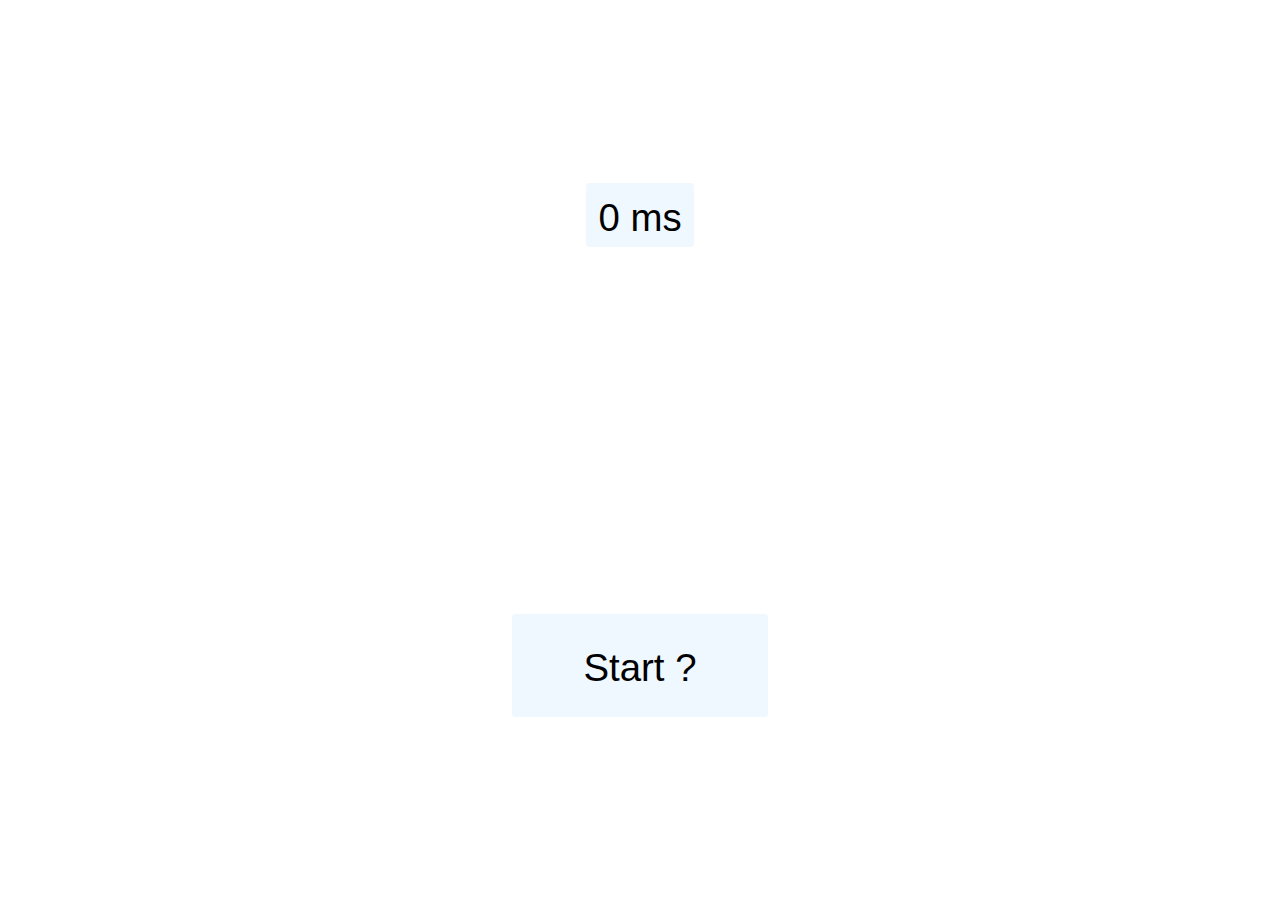
<file: index.html>
<!DOCTYPE html>
<html lang="en">
<head>
    <meta charset="UTF-8">
    <meta name="viewport" content="width=device-width, initial-scale=1.0">
    <title>BenchMark</title>
    <link rel="stylesheet" href="style.css"/>
</head>
<body>
    <div id="times"></div>
    <p id="time">0 ms</p>
    <div id="button">Start ?</div>
    <script src="script.js"></script>
</body>
</html>
</file>
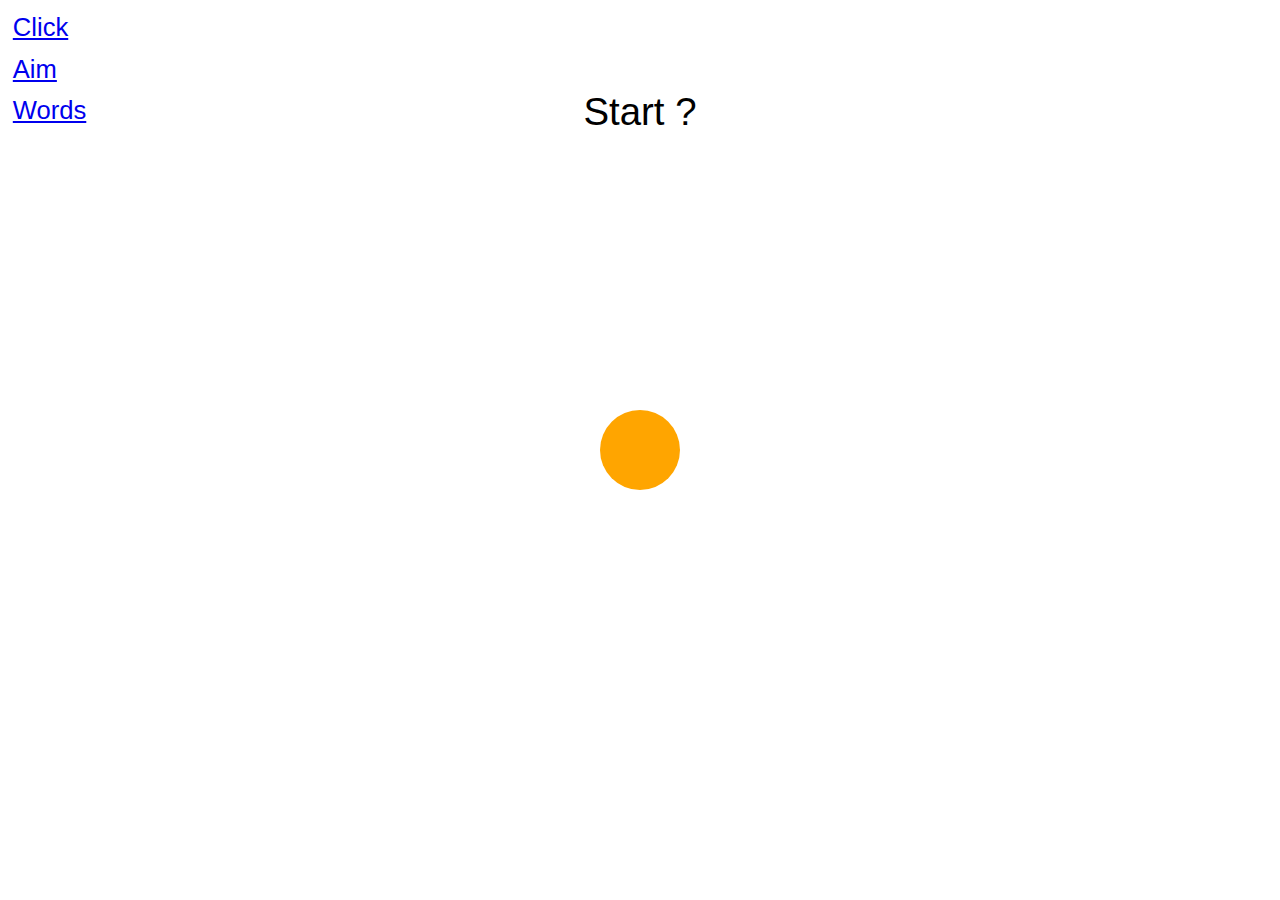
<file: aim.html>
<!DOCTYPE html>
<html lang="en">
<head>
    <meta charset="UTF-8">
    <meta name="viewport" content="width=device-width, initial-scale=1.0">
    <title>BenchMark</title>
    <script src="aim.js"></script>
    <link rel="stylesheet" href="style.css">
</head>
<body>
    <nav id="nav">
        <a href="index.html">Click</a>
        <a href="aim.html">Aim</a>
        <a href="words.html">Words</a>
    </nav>
    <p id="info">Start ?</p>
    <div id="times"></div>

    <div id="target"></div>
    
</body>
</html>
</file>
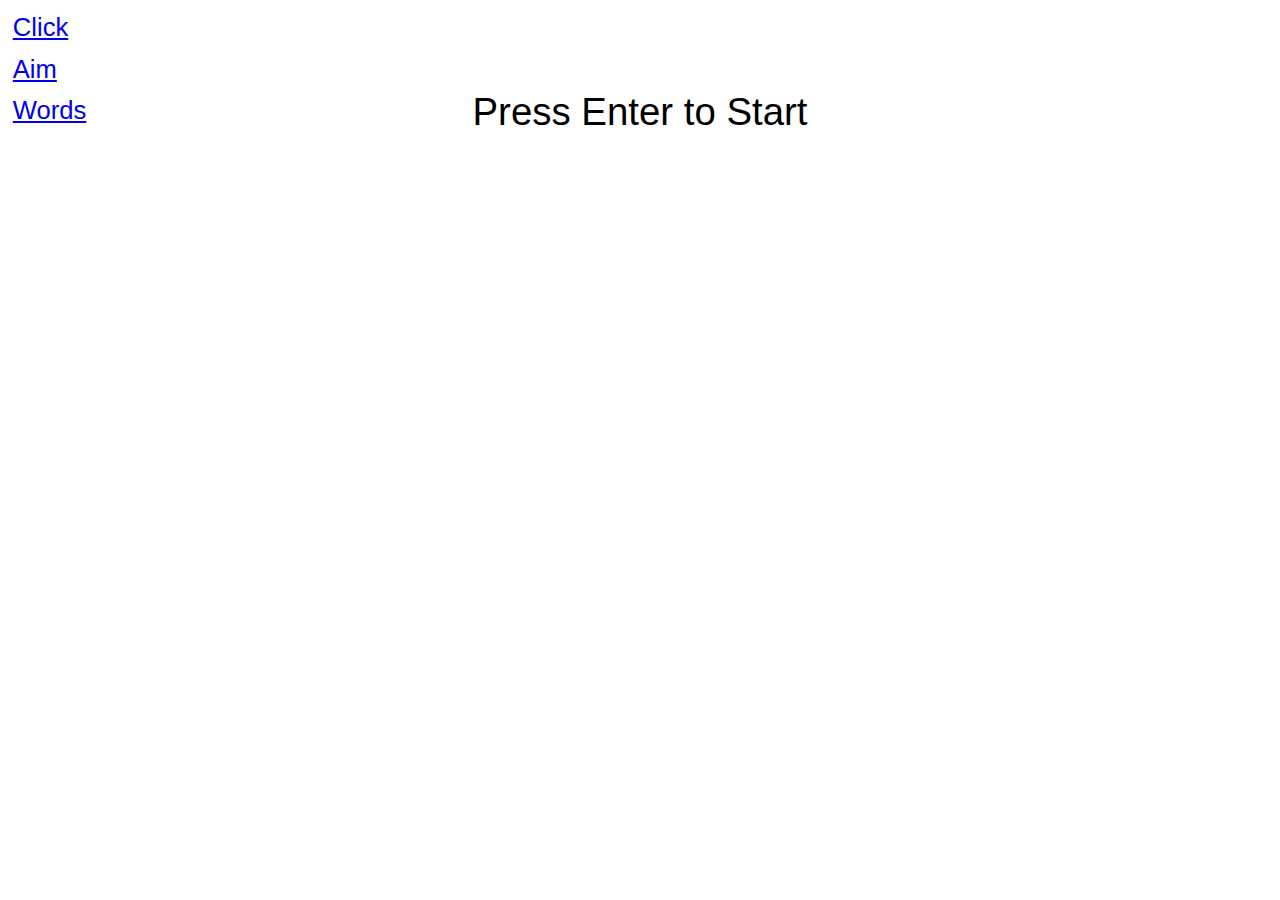
<file: words.html>
<!DOCTYPE html>
<html lang="en">
<head>
    <meta charset="UTF-8">
    <meta name="viewport" content="width=device-width, initial-scale=1.0">
    <title>BenchMark</title>
    <script src="words.js"></script>
    <link rel="stylesheet" href="style.css">
</head>
<body>
    <nav id="nav">
        <a href="index.html">Click</a>
        <a href="aim.html">Aim</a>
        <a href="words.html">Words</a>
    </nav>
    <p id="info">Press Enter to Start</p>
    <div id="times"></div>

    <div id="wordDIV"></div>
</body>
</html>
</file>
<file: style.css>
* {
    padding: 0;
    margin: 0;
    box-sizing: border-box;
    font-family: sans-serif;
    font-size: 3svw;
}


body {
    width: 100svw;
    height: 100svh;
    overflow: hidden;

    background-color: white;
    display: flex;
    flex-direction: column;
    align-items: center;
    justify-content: space-around;

    #button {
        width: 20svw;
        height: 8svw;
        padding: 2.5svw 4svw;
        font-size: 3svw;
        background-color: aliceblue;
        user-select: none;
        border-radius: .3svw;
        text-align: center;
    }
    #time {
        width: fit-content;
        height: 5svw;
        padding: 1svw;
        font-size: 3svw;
        background-color: aliceblue;
        user-select: none;
        border-radius: .3svw;
    }
    #times {
        position: absolute;
        display: flex;
        flex-direction: column;
        gap: 1svh;
        top: 0px;
        right: 0px;
    }
}


nav {
    padding: 1svw;
    position: absolute;
    left: 0px;
    top: 0px;
    display: flex;
    flex-direction: column;
    gap: 1svw;

    a{
        font-size: 2svw;
    }
}
#info {
    position: absolute;
    left: 50svw;
    z-index: 5;
    transform: translateX(-50%);
    top: 10svh;
    user-select: none;
}
#target {
    position: absolute;
    z-index: 10;
    height: 80px;
    width: 80px;
    border-radius: 50%;
    background-color: orange;
}





#wordDIV{
    display: flex;
}






@media only screen and (max-width: 800px) {
    * {
        font-size: 8svw;
    }
    nav {
        flex-direction: row;
        width: 100svw;
        justify-content: space-evenly;
        top: 90svh;

        a{
            font-size: 8svw;
        }

        a:nth-child(3){
            display: none;
        }
    }
}
</file>
